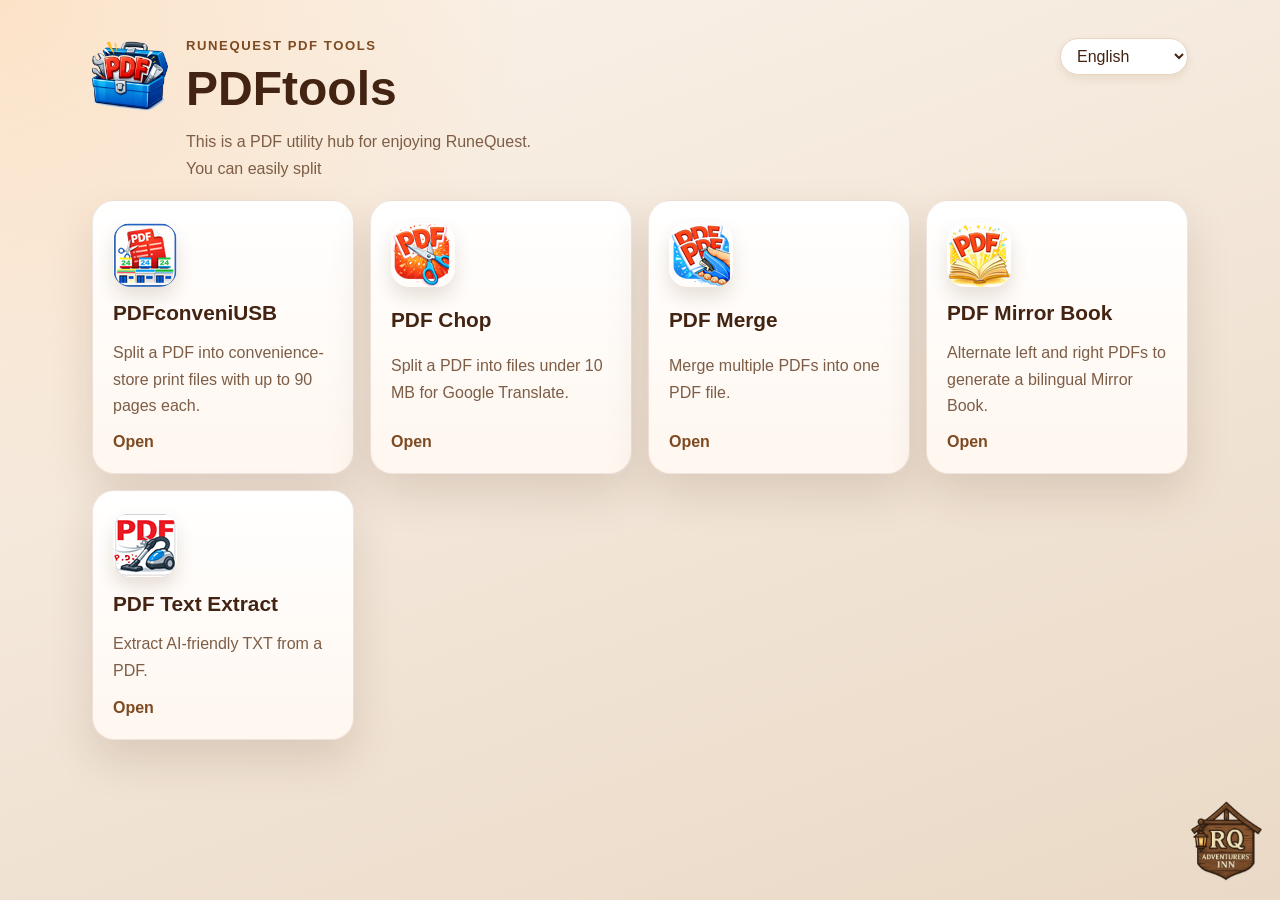
<file: index.html>
<!DOCTYPE html>
<html lang="ja">
<head>
  <meta charset="UTF-8">
  <meta name="viewport" content="width=device-width, initial-scale=1.0">
  <meta name="theme-color" content="#7d4a21">
  <meta name="application-name" content="RuneQuest PDF Hub">
  <title>RuneQuest PDF Hub</title>
  <link rel="icon" type="image/png" sizes="192x192" href="./images/icon-192.png">
  <link rel="apple-touch-icon" href="./images/icon-192.png">
  <link rel="manifest" href="./manifest.webmanifest">
  <link rel="stylesheet" href="./styles.css">
  <script>
    (function () {
      var ua = navigator.userAgent || "";
      var touchCapable = navigator.maxTouchPoints > 1;
      var isSmallScreen = window.matchMedia && window.matchMedia("(max-width: 820px)").matches;
      var isMobile = /Android|iPhone|iPad|iPod|Mobile/i.test(ua) || (touchCapable && isSmallScreen);
      document.documentElement.dataset.mobile = isMobile ? "true" : "false";
    }());
  </script>
</head>
<body>
  <div id="unsupported-screen" class="unsupported-screen" hidden>
    <p>This app is not supported on iOS or Android.</p>
  </div>

  <div id="app-root" class="app-shell" hidden>
    <main class="hub-card">
      <header class="hero">
        <div class="brand-mark" aria-hidden="true">
          <img src="./images/icon-512.png" alt="">
        </div>
        <div class="title-block">
          <p id="app-kicker" class="app-kicker"></p>
          <h1 id="app-title"></h1>
          <p id="app-description-line-1" class="hero-description"></p>
          <p id="app-description-line-2" class="hero-description"></p>
        </div>
        <label class="language-panel" for="language-select">
          <span id="language-label"></span>
          <select id="language-select" aria-label="Language"></select>
        </label>
      </header>

      <section class="card-grid" id="launcher-grid"></section>
    </main>

    <a
      class="footer-logo-link"
      href="https://www.rq-inn.com/"
      target="_blank"
      rel="noreferrer"
      aria-label="rq-inn"
    >
      <img src="./20260330_PDFコンビニUSBv2/images/rq-inn-logo.png" alt="rq-inn">
    </a>
  </div>

  <script type="module" src="./app.js"></script>
</body>
</html>
</file>
<file: styles.css>
:root {
  --bg-top: #fbf3ea;
  --bg-bottom: #ead9c6;
  --card: rgba(255, 255, 255, 0.88);
  --line: rgba(125, 74, 33, 0.14);
  --line-strong: #be8757;
  --text: #432311;
  --muted: #7d5d46;
  --accent: #7d4a21;
  --accent-strong: #5b2f0f;
  --shadow: 0 20px 44px rgba(80, 46, 19, 0.14);
  --radius-xl: 28px;
  --radius-lg: 22px;
  --radius-md: 16px;
  --font-ui: "Segoe UI", "Yu Gothic UI", "Hiragino Sans", sans-serif;
}

* {
  box-sizing: border-box;
}

html,
body {
  margin: 0;
  min-height: 100%;
  font-family: var(--font-ui);
  color: var(--text);
}

body {
  background:
    radial-gradient(circle at top left, rgba(252, 222, 190, 0.78), transparent 34%),
    linear-gradient(160deg, var(--bg-top), var(--bg-bottom));
}

body[data-ready="true"] #app-root,
body[data-mobile="true"] #unsupported-screen {
  display: flex;
}

.unsupported-screen {
  min-height: 100vh;
  align-items: center;
  justify-content: center;
  background: #808080;
  color: #ffffff;
  text-align: center;
  padding: 24px;
  font-size: 1.15rem;
}

.app-shell {
  min-height: 100vh;
  align-items: flex-start;
  justify-content: center;
  padding: 26px 20px 92px;
}

.hub-card {
  width: min(1120px, 100%);
  padding: 12px;
}

.hero {
  display: grid;
  grid-template-columns: auto 1fr auto;
  gap: 18px;
  align-items: start;
  margin-bottom: 18px;
}

.brand-mark {
  width: 76px;
}

.brand-mark img {
  width: 100%;
  height: auto;
  display: block;
}

.app-kicker {
  margin: 0 0 10px;
  color: var(--accent);
  font-size: 0.82rem;
  font-weight: 700;
  letter-spacing: 0.12em;
  text-transform: uppercase;
}

.hero h1 {
  margin: 0 0 12px;
  font-size: clamp(2rem, 4vw, 3rem);
  line-height: 1.1;
}

.hero-description {
  margin: 0;
  max-width: 58ch;
  color: var(--muted);
  line-height: 1.7;
  font-size: 1rem;
}

.language-panel {
  display: flex;
  align-items: center;
  justify-self: end;
  min-width: 120px;
}

.language-panel span {
  display: none;
}

.language-panel select {
  width: 100%;
  padding: 8px 30px 8px 12px;
  border: 1px solid #ead4bf;
  border-radius: 999px;
  background: #ffffff;
  color: var(--text);
  font: inherit;
  box-shadow: 0 4px 10px rgba(91, 47, 15, 0.08);
}

.card-grid {
  display: grid;
  grid-template-columns: repeat(auto-fit, minmax(220px, 1fr));
  gap: 16px;
}

.app-link-card {
  display: grid;
  gap: 14px;
  min-height: 250px;
  padding: 22px 20px;
  border: 1px solid var(--line);
  border-radius: var(--radius-lg);
  background:
    linear-gradient(180deg, rgba(255, 255, 255, 0.95), rgba(255, 246, 238, 0.9)),
    var(--card);
  box-shadow: var(--shadow);
  color: inherit;
  text-decoration: none;
  transition: transform 180ms ease, box-shadow 180ms ease, border-color 180ms ease;
}

.app-link-card:hover,
.app-link-card:focus-visible {
  transform: translateY(-3px);
  border-color: var(--line-strong);
  box-shadow: 0 24px 48px rgba(80, 46, 19, 0.2);
  outline: none;
}

.card-icon {
  width: 64px;
  height: 64px;
  border-radius: 18px;
  object-fit: cover;
  box-shadow: 0 10px 18px rgba(91, 47, 15, 0.14);
}

.card-title {
  margin: 0;
  font-size: 1.3rem;
  line-height: 1.2;
}

.card-description {
  margin: 0;
  color: var(--muted);
  line-height: 1.65;
}

.card-jump {
  align-self: end;
  font-weight: 700;
  color: var(--accent);
}

.footer-logo-link {
  position: fixed;
  right: 18px;
  bottom: 18px;
  display: inline-flex;
}

.footer-logo-link img {
  width: 72px;
  height: auto;
  display: block;
}

.footer-logo-link:hover {
  animation: logo-bounce 340ms ease-out;
}

@keyframes logo-bounce {
  0% {
    transform: translateY(0);
  }
  40% {
    transform: translateY(-7px);
  }
  100% {
    transform: translateY(0);
  }
}

@media (max-width: 860px) {
  .hero {
    grid-template-columns: 56px 1fr;
  }

  .language-panel {
    grid-column: 1 / -1;
    justify-self: start;
    margin-left: 74px;
  }
}
</file>
